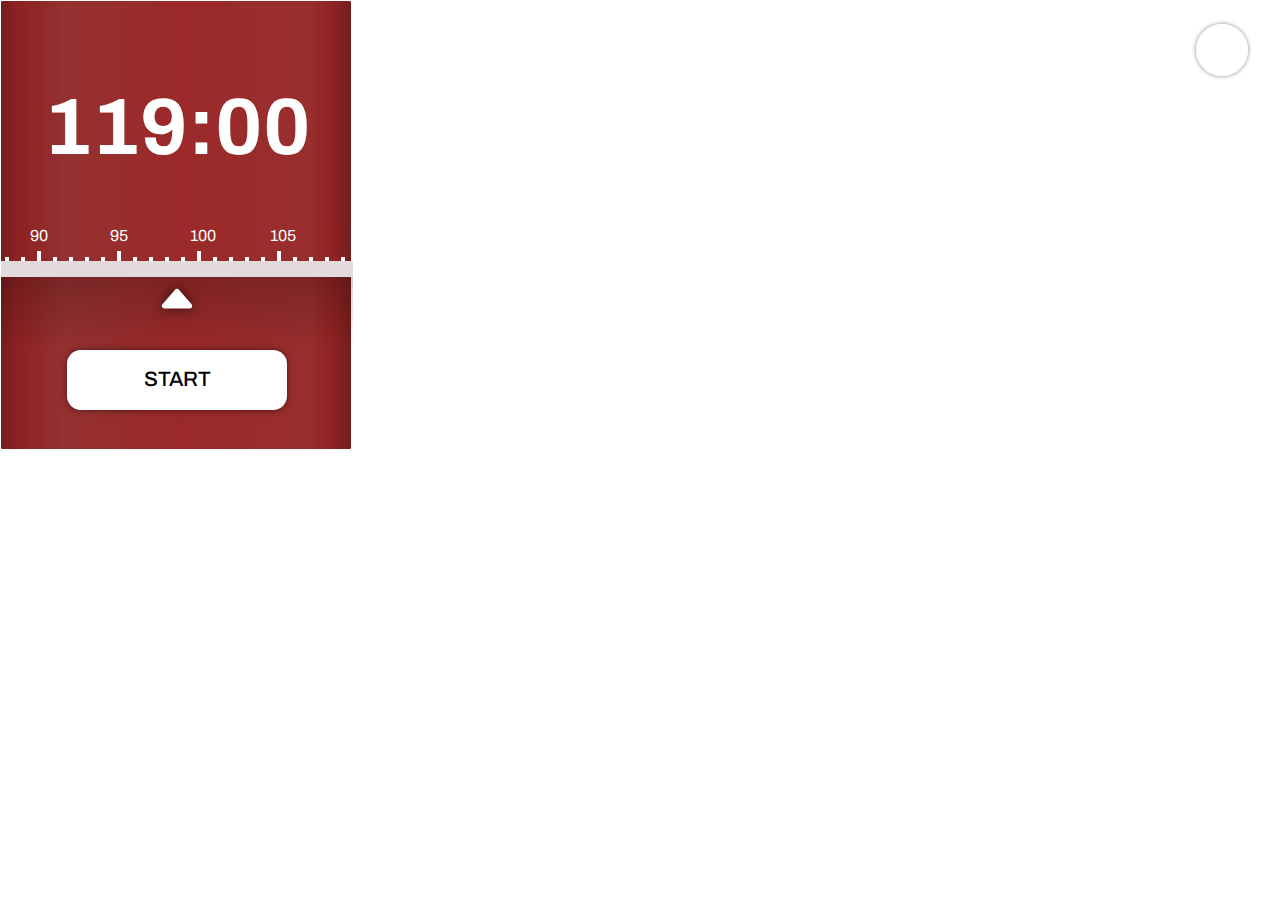
<file: chrome/popup/popup.html>
<!DOCTYPE html>
<html lang="en">
<head>
    <meta charset="UTF-8">
    <meta http-equiv="X-UA-Compatible" content="IE=edge">
    <meta name="viewport" content="width=device-width, initial-scale=1.0">
    <title>Pomodoro Timer</title>
    <link rel="stylesheet" href="./css/normalize.css" media="all">
    <link rel="preconnect" href="https://fonts.googleapis.com">
    <link rel="preconnect" href="https://fonts.gstatic.com" crossorigin>
    <link href="https://fonts.googleapis.com/css2?family=Archivo:wght@300;400;500;600;700&display=swap" rel="stylesheet">
    <link rel="stylesheet" href="./css/style.css" media="all">
    <link rel="stylesheet" href="./css/popup.css" media="all">
</head>
<body class="bg-positive">
    <div id="container" class="bg-positive">
        <main>
            <div id="main-wrapper">
                <div id="mic-wrapper">
                    <div class="microphone">
                        <img src="./img/microphone.png" />
                    </div>
                </div>
                <div id="timer-wrapper">
                    <h1>
                        <time role="timer" datetime="00:00" id="time"></time>
                    </h1>
                </div>
                <div id="timeline-wrapper">
                    <div id="inner-timeline">
                        <div id="measure-wrapper">
                            <div class="timeline" id="timeline-negative">
                                <div class="marker-wrapper" id="marker-wrapper-negative"></div>
                            </div>
                            <div class="timeline" id="timeline-positive">
                                <div class="marker-wrapper" id="marker-wrapper-positive"></div>
                            </div>
                        </div>
                        <div id="progress-wrapper">
                            <div class="progress-bar" id="progress-bar-negative-bg" role="meter" data-negative-set="5" aria-valuenow="5" aria-valuetext="5:00" aria-valuemin="1" aria-valuemax="99" aria-labelledby="timer">
                                <div id="progress-negative" role="progressbar" data-negative-position="5" aria-valuenow="5" aria-valuemin="1" aria-valuemax="99"></div>
                            </div>
                            <div class="progress-bar" id="progress-bar-positive-bg" role="meter" data-positive-set="25" aria-valuenow="25" aria-valuetext="25:00" aria-valuemin="1" aria-valuemax="99"  aria-labelledby="timer">
                                <div id="progress-positive" role="progressbar" data-positive-position="25" aria-valuenow="25" aria-valuemin="1" aria-valuemax="99"></div>
                            </div>
                        </div>
                    </div>
                    <div id="shadow-wrapper" class="center">
                        <div id="current-marker">
                            <svg width="42" height="42" viewBox="0 0 42 42" fill="none" xmlns="http://www.w3.org/2000/svg">
                                <path d="M19.0234 12.7574L6.43387 27.145C4.94812 28.8434 6.15562 31.4999 8.4105 31.4999H33.5895C34.0941 31.5003 34.5882 31.3553 35.0125 31.0821C35.4369 30.809 35.7735 30.4193 35.9821 29.9598C36.1906 29.5003 36.2623 28.9904 36.1886 28.4912C36.1148 27.9919 35.8987 27.5246 35.5661 27.145L22.9766 12.76C22.7302 12.4781 22.4264 12.2521 22.0855 12.0972C21.7445 11.9424 21.3744 11.8623 21 11.8623C20.6256 11.8623 20.2555 11.9424 19.9145 12.0972C19.5736 12.2521 19.2698 12.4781 19.0234 12.76V12.7574Z" fill="white"/>
                            </svg>
                        </div>
                    </div>
                </div>
                
                <div id="footer-wrapper" class="center">
                    <div><button class="btn btn-positive" id="start">Start</button></div>
                    <div><button class="btn btn-positive" style="display:none;" id="stop">Stop</button></div>
                </div>
            </div>
        </main>
    </div>
</body>
<script type="text/javascript" src="./js/script.js"></script>
<script type="text/javascript" src="./js/speech.js"></script>
</html>
</file>
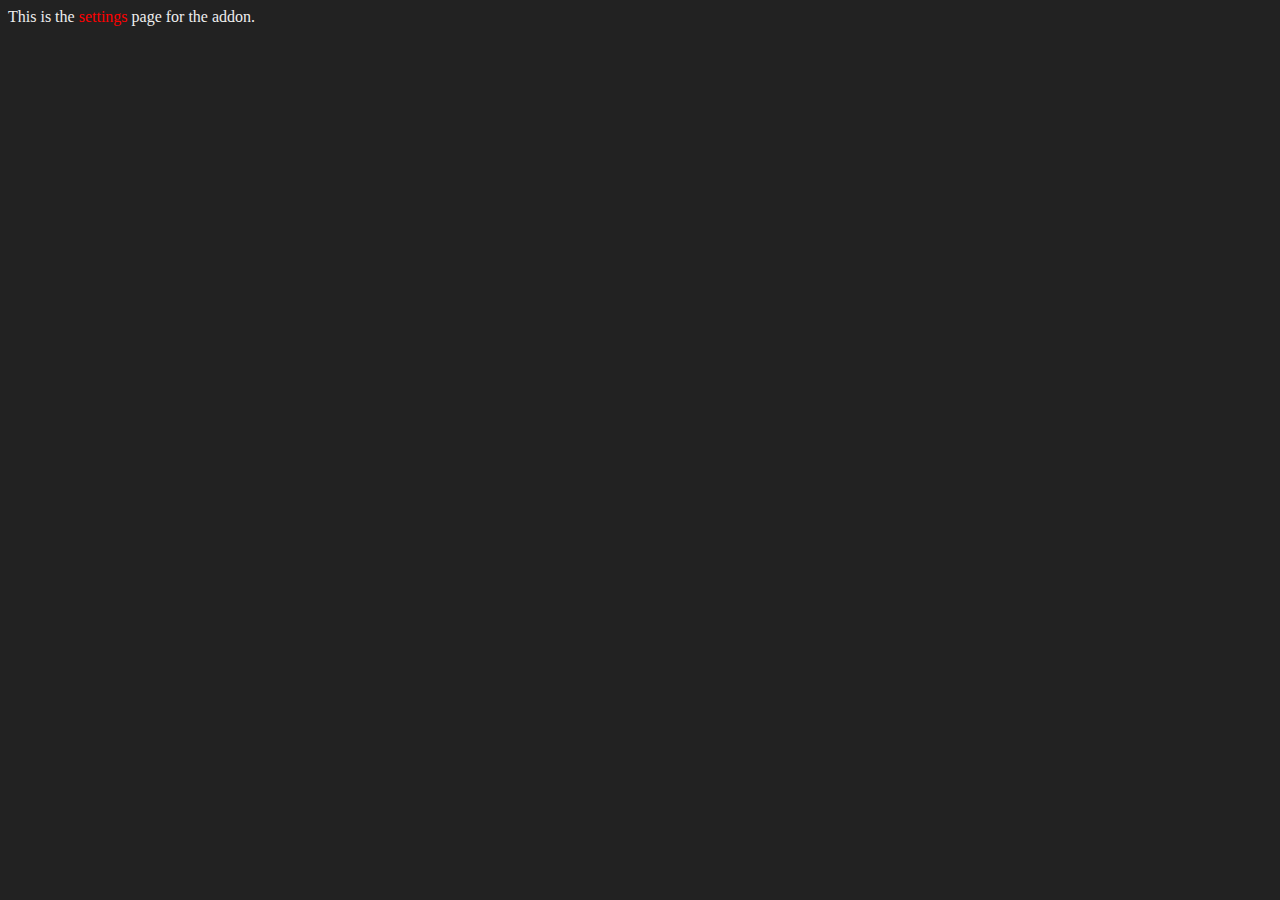
<file: chrome/settings/settings.html>
<!DOCTYPE html>
<html lang="en">
<head>
    <meta charset="UTF-8">
    <meta http-equiv="X-UA-Compatible" content="IE=edge">
    <link rel="stylesheet" href="settings.css">
    <title>Chrome Addon v3: Settings</title>
</head>
<body>
    This is the <span class="special-text">settings</span> page for the addon.
</body>
</html>
</file>
<file: chrome/popup/css/style.css>
/* General */
body{
    font-family: 'Archivo', sans-serif;
    color:#fff;
    text-align: center;    
}
h1 {
    font-size: 5em;
}
#container {
    height: 100%;
}
#container.bg-positive {
    background: linear-gradient(270deg, #721f1f 0%, #8d2020 4%, #992e2e 12%, #9b2929 50%, #953131 82%, #8d2020 96%, #721f1f 100%);
}
#container.bg-negative {
    background: linear-gradient(270deg, #426538 0%, #467339 5%, #507944 12%, #507944 50%, #507944 82%, #49753D 95%, #426538 100%);
}
#main-wrapper {
    display: flex;
    flex-direction: column;
    flex-wrap: nowrap;
    justify-content: center;
    align-content:stretch;
    align-items: center;
    height: 100vh;
}
.secs-pos {
    color: rgba(232, 144, 144, 1);
}
.secs-neg {
    color:rgba(172, 211, 152, 1);
}
#timer-wrapper {
    flex-grow: 4;
    display:flex;
    align-items: flex-end;
    align-content: flex-end;
    justify-content: flex-end;
}
/* Timeline */
#timeline-wrapper{
    flex-grow: 4;
    width: 100%;
    display:flex;
    align-content: flex-start;
    align-items: flex-start;
    flex-direction: column;
    justify-content: flex-start;
    
}
#timeline-wrapper::-webkit-scrollbar {
    display: none; /* Chrome, Safari, and Opera */
}
#timeline-positive{
    width:120rem;
}
#timeline-negative{
    width:120rem;
}
.timeline {
    display: flex;
}
#inner-timeline {
    width: 100%;
    overflow-x: scroll;
    scrollbar-width:none;
    -ms-overflow-style:none;
    -webkit-overflow-scrolling: touch;
    scroll-snap-type: x mandatory;
    scroll-padding-inline: 0;
    scroll-snap-points-x: repeat(1em);
}
#measure-wrapper .timeline .marker-wrapper .marker-value {
    scroll-snap-align: center;
}
.marker-value {
    scroll-snap-stop: normal;
}
#measure-wrapper{
    width: inherit;
    display: flex;
    scroll-snap-align: start;
}
.marker-wrapper {  
    display:flex;
}
#marker-wrapper-positive {
    flex-direction: row;
}
#marker-wrapper-negative {
    flex-direction: row-reverse;
    justify-content: flex-end;
}
.marker-value { 
    width:1rem;
    display:flex;
    align-items: flex-end;
}
.marker-wrapper .marker-tall, .marker-wrapper .marker-short{    
    background:#fff;
    width:4px;
}
.marker-wrapper .marker-tall{    
    height:10px;
}
.marker-wrapper .marker-short{    
    height:4px;
}
.marker-label{
    width:7px;
    margin-bottom:15px;
}
#progress-wrapper {
    width:fit-content;
    height:1em;
    display:flex;
    background-color:#00000035;
}
.progress-bar {
    width:100%;
    display:flex;
    flex-wrap: nowrap;
}
#progress-bar-negative-bg{
    background-color:#97b18a;
    justify-content: flex-end;
}
#progress-bar-positive-bg {
    background-color:#a55252;
}
#progress-positive{
    background-color:rgb(227 219 219);
}
#progress-negative{
    background-color:#d1dbcd;
    flex-direction: row-reverse;
    justify-content: flex-end;
}
/* Current Marker */
#current-marker svg {
    -webkit-filter: drop-shadow( 0px 0px 6px rgba(0, 0, 0, .65));
    filter: drop-shadow( 0px 0px 6px rgba(0, 0, 0, .65));
}
#shadow-wrapper {
    width: 100%;
    flex-grow: 4;
    background: linear-gradient(180deg, rgba(0, 0, 0, 0.2) 0%, rgba(0, 0, 0, 0.15) 20%, rgba(0, 0, 0, 0.1) 45%, rgba(0, 0, 0, 0.1) 50%, rgba(0, 0, 0, 0) 100%);
    display: flex;
    justify-content:center;
    align-items: flex-start;
    align-content: flex-start;
}
/* Buttons */
.btn {
    transition: all .15s ease-in-out;
    text-transform: uppercase;
    font-size:1.4rem;
    font-weight:500;
    width: 280px;
    height:72px;
    background: #FFFFFF;
    box-shadow: 0px 0px 7px rgb(0 0 0 / 50%);
    border-radius: 14px;
    border:0;
    margin-bottom:25px;
}
.btn:active {
    transform: scale(0.99);
    background-color: rgba(225, 225, 225, 0.75);
    color:rgb(255, 255, 255);
    -webkit-transition: background-color 200ms linear;
    -ms-transition: background-color 200ms linear;
    transition: background-color 200ms linear;
    box-shadow: 0px 0px 2px rgb(0 0 0 / 60%);
}
.btn.positive {
    color:green;
}
.btn.negative {
    color:red;
}
#footer-wrapper{
    flex-grow: 2;
}
#mic-wrapper {
    position:absolute;
    top:1.5rem;
    right:2rem;
}
.microphone img {
    width:2rem;
    height:2rem;
}
.microphone {
    box-shadow: 0px 0px 4px rgb(0 0 0 / 50%);
    align-self: center;
    border: 2px solid #fff;
    display: inline-block;
    padding: 8px 10px;
    border-radius: 30px;
}
.microphone:hover, .microphone:active {
    cursor: pointer;
}
.microphone:active {
    transform: scale(0.95);
    border-color:rgba(255, 255, 255, 0.75);
    box-shadow: 0px 0px 2px rgb(0 0 0 / 40%);
}
</file>
<file: chrome/popup/css/popup.css>
html, body {
    width: 22rem !important;
}
#main-wrapper {
    height: 28rem !important;
    width: 22rem !important;
}
#container {
    border: 1px solid rgba(255, 255, 255, 1);
    border-radius: 2px;
}
.btn { 
    width: 220px;
    height: 60px;
    font-size: 1.3rem;
}
.microphone img {
    width: 1.75rem;
    height: 1.75rem;
}
</file>
<file: chrome/settings/settings.css>
body {
    background-color: #222;
    color: #eee;
}

.special-text {
    color: red;
}
</file>
